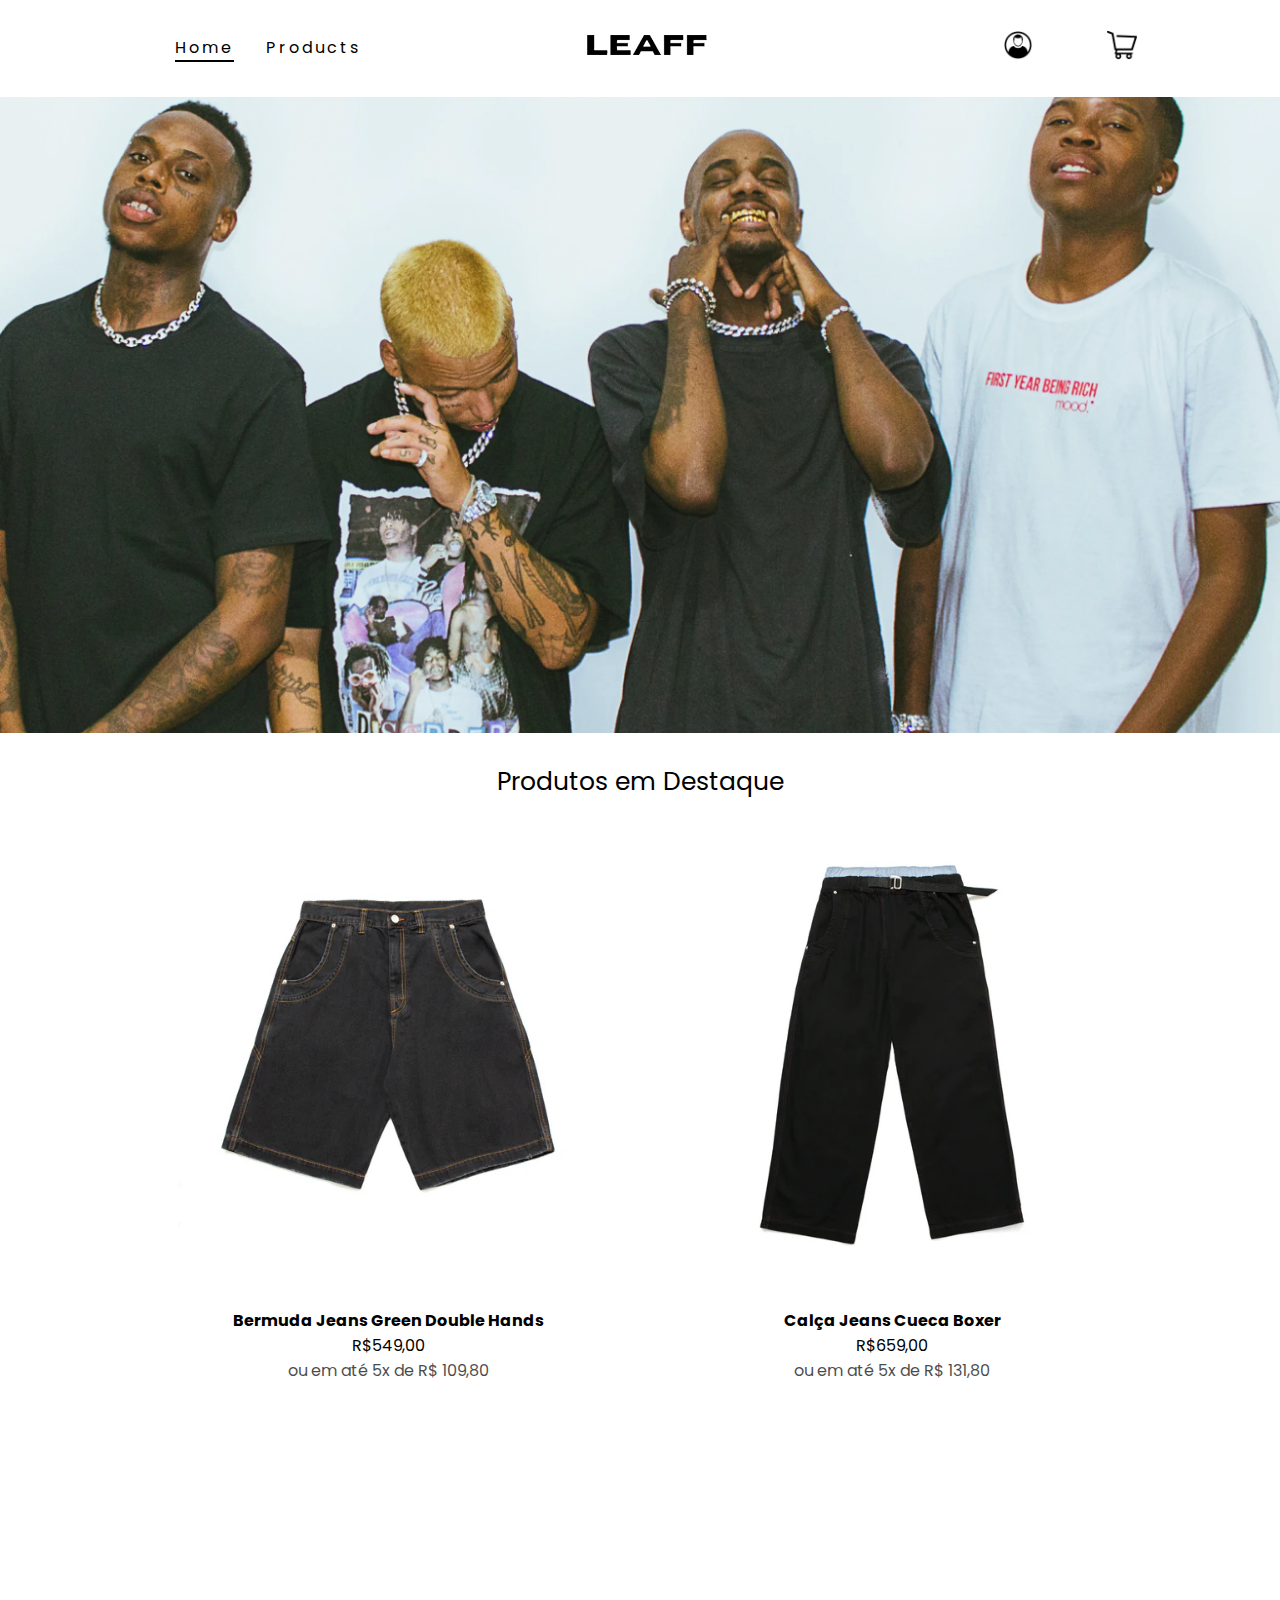
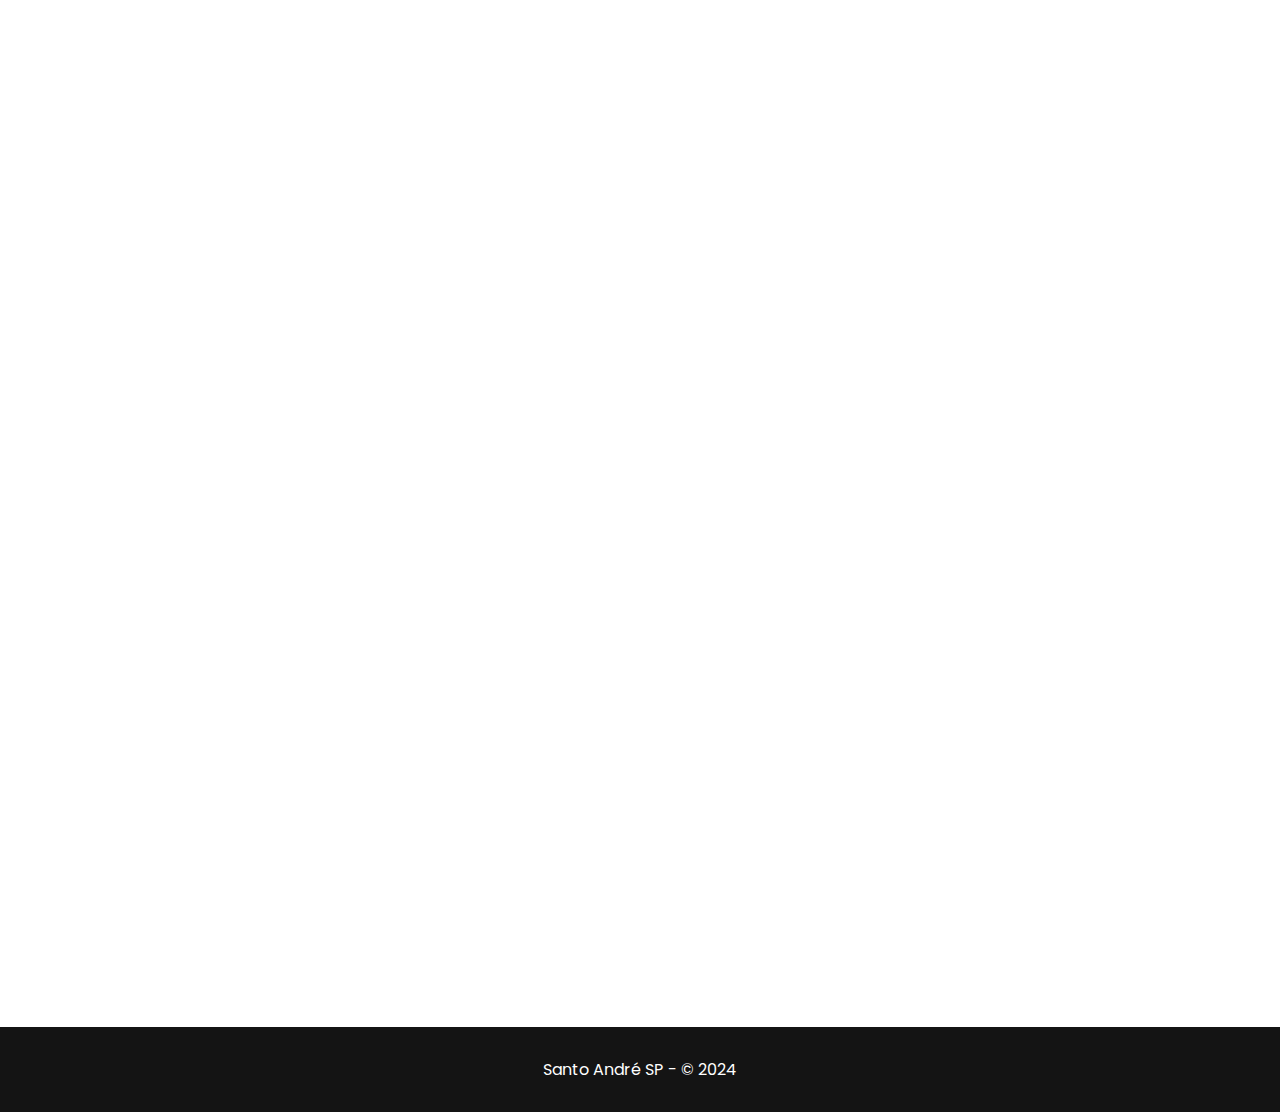
<file: index.html>
<!DOCTYPE html>
<html lang="pt-br">
<head>
    <meta charset="UTF-8">
    <meta name="viewport" content="width=device-width, initial-scale=1.0">

    <link rel="stylesheet" href="style/home.css">

    <link rel="icon" type="image/png" href="leaff.png">

    <link rel="preconnect" href="https://fonts.googleapis.com">
    <link rel="preconnect" href="https://fonts.gstatic.com" crossorigin>
    <link href="https://fonts.googleapis.com/css2?family=Poppins:ital,wght@0,100;0,200;0,300;0,400;0,500;0,600;0,700;0,800;0,900;1,100;1,200;1,300;1,400;1,500;1,600;1,700;1,800;1,900&display=swap" rel="stylesheet">

    
<title>- LEAFF</title>
</head>
<body>
    <header>
        <nav>
            <div class="mobile-menu">
                <div class="line1"></div>
                <div class="line2"></div>
                <div class="line3"></div>
            </div>  
            
            <div class="nav-menus">
                <ul class="nav-list">
                    <li><a href="index.html" class="menu active">Home</a></li>
                    <li><a href="products.html" class="menu">Products</a></li>
                </ul>
            </div>

            <a class="logo" href="index.html"><img src="./logo.png" alt="Leaff"></a>

            <div class="nav-icons">
                    <a class="login" href="#"><img src="./icons/login.png" alt="Login"></a>
                    <a class="cart" href="#"><img src="./icons/cart.png" alt="Cart"></a>
            </div>

        </nav>
    
        <div class="imagem" >
            <picture>
                <source srcset="./bg.png" media="(min-width: 1200px)">
                <source srcset="./bg2.webp" media="(min-width: 768px)">
                <source srcset="./bg2.webp" media="(max-width: 767px)">
                <img src="./bg.png"" alt="Responsive Image">
            </picture>
        </div>

    </header>

        <section class="section">
            
            <div class="text-products">
                <p>Produtos em Destaque</p>
            </div>
            
            <div class="roupas">
                <img src="./Clothes/MAD_MAR_2024_00099.webp" alt="" class="bermudamad">

                <aside class="description">
                    <h4>Bermuda Jeans Green Double Hands</h4>

                <div class="preco">
                    <a>R$549,00</a>

                <div class="discount">
                    <a>ou em até 5x de R$ 109,80</a>
                </div>

                </div>
                </aside>
            </div>
            <div class="roupas">
                <img src="./Clothes/mad1.webp" alt="" class="bermudamad">

                <aside class="description">
                    <h4>Calça Jeans Cueca Boxer</h4>

                <div class="preco">
                    <a>R$659,00</a>

                <div class="discount">
                    <a>ou em até 5x de R$ 131,80</a>
                </div>

                </div>
                </aside>
            </div>
            <div class="roupas">
                <img src="./Clothes/Class2.webp" alt="" class="bermudamad">

                <aside class="description">
                    <h4>RELAXED HOODIE CLASS "CLS WEAPONS" GREEN</h4>

                <div class="preco">
                    <a>R$429,00</a>

                <div class="discount">
                    <a>ou em até 6x de R$ 71,50</a>
                </div>

                </div>
                </aside>
            </div>
            <div class="roupas">
                <img src="./Clothes/Class3.webp" alt="" class="bermudamad">

                <aside class="description">
                    <h4>T-SHIRT CLASS "SOPHISTICATION" NAVY</h4>

                <div class="preco">
                    <a>R$199,00</a>
                    
                <div class="discount">
                <a>ou em até 2x de R$ 99,50</a>
                </div>

                </div>
                </aside>
            </div>
            <div class="roupas">
                <img src="./Clothes/Class4.webp" alt="" class="bermudamad">

                <aside class="description">
                    <h4>T-SHIRT CLASS "ECONOMIA CIRCULAR" BROWN</h4>

                <div class="preco">
                    <a>R$199,00</a> 

                <div class="discount">
                    <a>ou em até 2x de R$ 99,50</a>
                </div>

                </div>
                </aside>
            </div>
            <div class="roupas">
                <img src="./Clothes/ciena.webp" alt="" class="bermudamad">

                <aside class="description">
                    <h4>Gigantic Logo tee</h4>

                <div class="preco">
                    <a>R$219,00</a> 

                <div class="discount">
                    <a>ou em até 3x de R$ 73,00</a>
                </div>

                </div>
                </aside>
            </div>
        </section>

        <footer>
            <p>Santo André SP - © 2024</p>
        </footer>
</body>

<script src="scripts/script.js"></script>
<script src="scripts/mobile-navbar.js"></script>
</html>
</file>
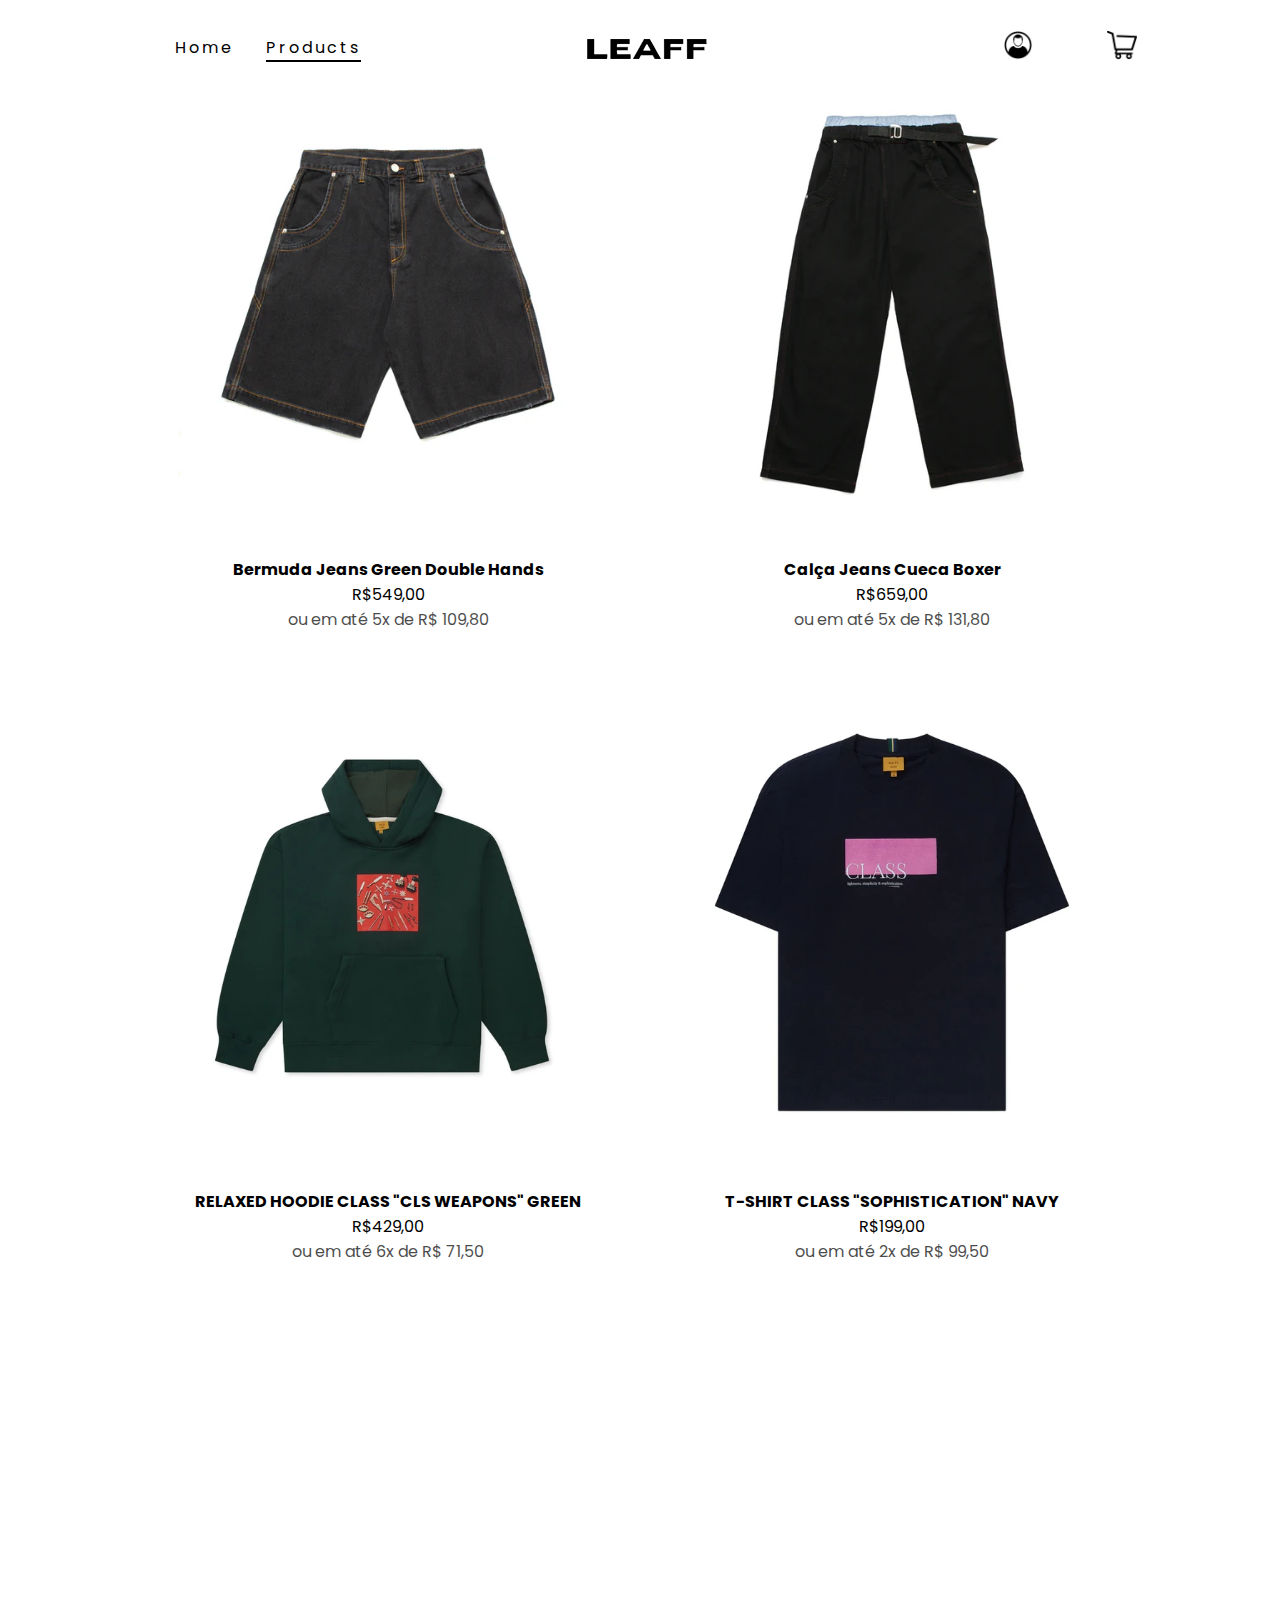
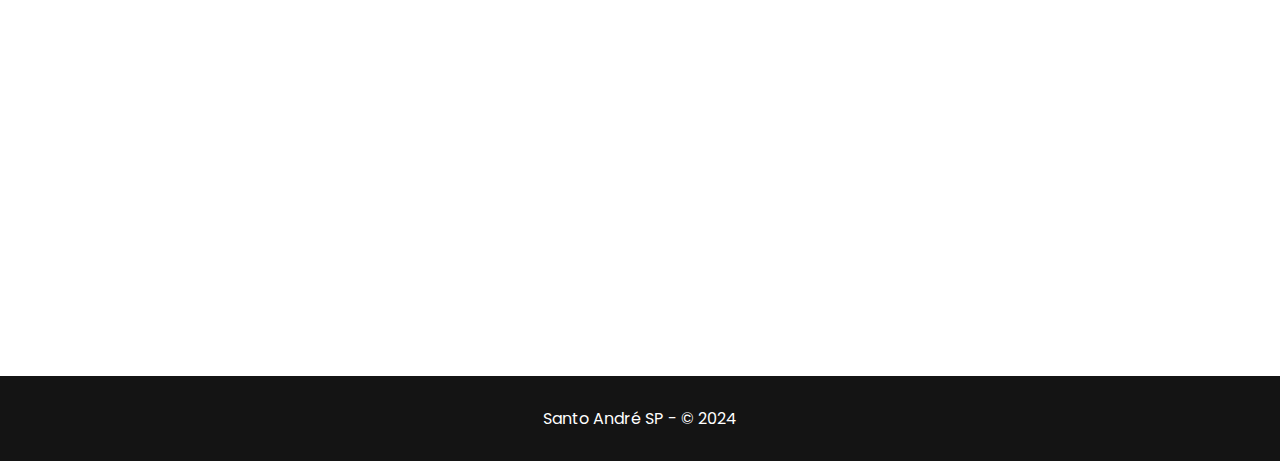
<file: products.html>
<!DOCTYPE html>
<html lang="pt-br">
<head>
    <meta charset="UTF-8">
    <meta name="viewport" content="width=device-width, initial-scale=1.0">

    <link rel="stylesheet" href="style/products.css">

    <link rel="icon" type="image/png" href="leaff-logo.png">

    <link rel="preconnect" href="https://fonts.googleapis.com">
    <link rel="preconnect" href="https://fonts.gstatic.com" crossorigin>
    <link href="https://fonts.googleapis.com/css2?family=Poppins:ital,wght@0,100;0,200;0,300;0,400;0,500;0,600;0,700;0,800;0,900;1,100;1,200;1,300;1,400;1,500;1,600;1,700;1,800;1,900&display=swap" rel="stylesheet">

    
<title>Products - LEAFF</title>
</head>
<body>
    <header>
        <nav class="navbar">
            <div class="mobile-menu">
                <div class="line1"></div>
                <div class="line2"></div>
                <div class="line3"></div>
            </div>

        
            <div class="nav-menus">
                <ul class="nav-list">
                    <li><a href="index.html" class="menu">Home</a></li>
                    <li><a href="products.html" class="menu active">Products</a></li>
                </ul>
            </div>

            <a class="logo" href="index.html"><img src="./logo.png" alt="Leaff"></a>

            <div class="nav-icons">
                    <a class="login" href="#"><img src="./icons/login.png" alt="Login"></a>
                    <a class="cart" href="#"><img src="./icons/cart.png" alt="Cart"></a>
            </div>
        </nav>

        <section class="section">
            
            <div class="roupas">
                <img src="./Clothes/MAD_MAR_2024_00099.webp" alt="" class="bermudamad">

                <aside class="description">
                    <h4>Bermuda Jeans Green Double Hands</h4>

                <div class="preco">
                    <a>R$549,00</a>

                <div class="discount">
                    <a>ou em até 5x de R$ 109,80</a>
                </div>

                </div>
                </aside>
            </div>
            <div class="roupas">
                <img src="./Clothes/mad1.webp" alt="" class="bermudamad">

                <aside class="description">
                    <h4>Calça Jeans Cueca Boxer</h4>

                <div class="preco">
                    <a>R$659,00</a>

                <div class="discount">
                    <a>ou em até 5x de R$ 131,80</a>
                </div>

                </div>
                </aside>
            </div>
            <div class="roupas">
                <img src="./Clothes/Class2.webp" alt="" class="bermudamad">

                <aside class="description">
                    <h4>RELAXED HOODIE CLASS "CLS WEAPONS" GREEN</h4>

                <div class="preco">
                    <a>R$429,00</a>

                <div class="discount">
                    <a>ou em até 6x de R$ 71,50</a>
                </div>

                </div>
                </aside>
            </div>
            <div class="roupas">
                <img src="./Clothes/Class3.webp" alt="" class="bermudamad">

                <aside class="description">
                    <h4>T-SHIRT CLASS "SOPHISTICATION" NAVY</h4>

                <div class="preco">
                    <a>R$199,00</a>
                    
                <div class="discount">
                <a>ou em até 2x de R$ 99,50</a>
                </div>

                </div>
                </aside>
            </div>
            <div class="roupas">
                <img src="./Clothes/Class4.webp" alt="" class="bermudamad">

                <aside class="description">
                    <h4>T-SHIRT CLASS "ECONOMIA CIRCULAR" BROWN</h4>

                <div class="preco">
                    <a>R$199,00</a> 

                <div class="discount">
                    <a>ou em até 2x de R$ 99,50</a>
                </div>

                </div>
                </aside>
            </div>
            <div class="roupas">
                <img src="./Clothes/ciena.webp" alt="" class="bermudamad">

                <aside class="description">
                    <h4>Gigantic Logo tee</h4>

                <div class="preco">
                    <a>R$219,00</a> 

                <div class="discount">
                    <a>ou em até 3x de R$ 73,00</a>
                </div>

                </div>
                </aside>
            </div>
        </section>

        <footer>
            <p>Santo André SP - © 2024</p>
        </footer>
</body>
<script src="scripts/script.js"></script>
<script src="scripts/mobile-navbar.js"></script>
</html>
</file>
<file: style/home.css>
* {
    font-family: "Poppins", sans-serif;
    margin: 0;
    padding: 0;
}
/* Mobile Menu ----------------------------------------------------------------*/
.mobile-menu {
    cursor: pointer;
    transition: transform 0.3s ease-in;
    display: none;
}

.mobile-menu div {
    width: 32px;
    height: 2px;
    background-color: black;
    margin: 8px;
    transition: .3s;
}

/* NAV BAR ----------------------------------------------------------------*/
.nav-list {
    list-style: none;
    display: flex;
}

.nav-list li{
    letter-spacing: 3px;
    margin-left: 32px;
}

.nav-icons a {
    margin-left: 70px;
}
.nav-icons img {
    width: 30px;
}

nav{
    display: flex;
    justify-content: space-around;
    align-items: center;
    position: fixed;
    background-color: #ffffff;
    width: 100%;
    padding: 30px;
    box-sizing: border-box;
    z-index: 1000;
}

.menu{
    color: black;
    text-decoration: none;
    transition: 0.3s;
    
    position: relative;
    display: inline-block;
    text-decoration: none;
    color: black;
    padding-bottom: 2px;
}

.menu:hover{
    opacity: .7;
}

.menu::after{
    content: '';
    position: absolute;
    width: 0;
    height: 1px;
    background-color: black;
    left: 0;
    bottom: 0;
    transition:  0.3s ease-in-out;
}

.menu:hover::after {
    width: 100%;
}

.menu.active::after {
    width: 100%;
    height: 2px;
}

/* Logo ----------------------------------------------------------------*/

/* BG Home ----------------------------------------------------------------*/
@media (max-width: 520px) {
    .imagem img {
        min-height: calc(100vh + 53px);
    }
}

@media (max-width: 767px) {
    .imagem img {
        padding-top: 53px;

    }
}

@media (max-width: 991px) {
    .imagem img {
        padding-top: 64px;
    }
}

.imagem {
    width: 100%;
}

.imagem img {
    width: 100%;
    height: auto;
    display: block;
    object-fit: cover;
}

/* Sessão Destaque ----------------------------------------------------------------*/

.text-products{
    margin-top: 30px;
    font-size: 25px;
    display: flex;
    justify-content: center;
}

.section {
    width: 100%;
    text-align: center;
}

.roupas {   
    display: inline-block;
    opacity: 0;
    transition: opacity 0.5s, transform 0.5s;
    transform: translateX(-40%);
}

.roupas.show {
    opacity: 1; 
    transform: translateX(0);
}

.roupas img{
    width: 500px;
    cursor: pointer;
    transition: .3s;
    
}
.roupas img:hover{
    opacity: 80%;
}

.discount {
    opacity: 70%;
}

/* Footer ----------------------------------------------------------------*/

footer{
    padding: 30px;
    background-color: rgb(20, 20, 20);
    color: white;
    text-align: center;
    margin-top: 80px;
}

/* Responsivo ----------------------------------------------------------------*/

@media screen and (max-width: 768px) {
    
    body {
        overflow-x: hidden;
    }

    .mobile-menu img{
        width: 20px;
    }

    .nav-list {
        position: absolute;
        top: 100%;
        left: 0;
        width: 100%;
        height: 100vh;
        background: rgb(255, 255, 255);
        flex-direction: column;
        padding: 50px 30px;
        gap: 40px;
        transform: translateX(-100%);
        transition: transform 0.2s ease-in;
        border-top: 1px solid black;
    }

    .nav-list li {
        margin-left: 0;
        opacity: 0;
    }
    
    .nav-list.active {
        transform: translateX(0);
    }

    @keyframes navLinkFade {
        from {
            opacity: 0;
            transform: translateX(50px);
        }
        to {
            opacity: 1;
            transform: translateX(0);
        }
    }


    .mobile-menu {
        display: block;   

    }

    .mobile-menu.active .line1 {
        transform: rotate(-45deg) translate(-8px, 8px);
      }
      
      .mobile-menu.active .line2 {
        opacity: 0;
      }
      
      .mobile-menu.active .line3 {
        transform: rotate(45deg) translate(-5px, -7px);
      }

      .nav-icons {
        display: flex;
        align-items: center;
      }

      .nav-icons a {
        margin-left: 20px;
    }

    /* BG Home ----------------------------------------------------------------*/

    .section{
        flex-direction: column;
    }

    .roupas img{
        width: 300px;
    }
}
</file>
<file: style/products.css>
* {
    font-family: "Poppins", sans-serif;
    margin: 0;
    padding: 0;
}
/* Mobile Menu ----------------------------------------------------------------*/
.mobile-menu {
    cursor: pointer;
    transition: transform 0.3s ease-in;
    display: none;
}

.mobile-menu div {
    width: 32px;
    height: 2px;
    background-color: black;
    margin: 8px;
    transition: .3s;
}

/* NAV BAR ----------------------------------------------------------------*/
.nav-list {
    list-style: none;
    display: flex;
}

.nav-list li{
    letter-spacing: 3px;
    margin-left: 32px;
}

.nav-icons a {
    margin-left: 70px;
}
.nav-icons img {
    width: 30px;
}

nav{
    display: flex;
    justify-content: space-around;
    align-items: center;
    position: fixed;
    background-color: #ffffff;
    width: 100%;
    padding: 30px;
    box-sizing: border-box;
    z-index: 1000;
}

.menu{
    color: black;
    text-decoration: none;
    transition: 0.3s;
    
    position: relative;
    display: inline-block;
    text-decoration: none;
    color: black;
    padding-bottom: 2px;
}

.menu:hover{
    opacity: .7;
}

.menu::after{
    content: '';
    position: absolute;
    width: 0;
    height: 1px;
    background-color: black;
    left: 0;
    bottom: 0;
    transition:  0.3s ease-in-out;
}

.menu:hover::after {
    width: 100%;
}

.menu.active::after {
    width: 100%;
    height: 2px;
}   
/* Logo ----------------------------------------------------------------*/
.logo {
    display: flex;
    text-align: center;
}
/* Sessão Destaque ----------------------------------------------------------------*/
.section {
    width: 100%;
    text-align: center;
}

.roupas {   
    display: inline-block;
    opacity: 0;
    transition: opacity 0.5s, transform 0.5s;
    transform: translateX(-40%);
    margin-top: 50px;
}

.roupas.show {
    opacity: 1; 
    transform: translateX(0);
}

.roupas img{
    width: 500px;
    cursor: pointer;
    transition: .3s;
    
}
.roupas img:hover{
    opacity: 80%;
}

.discount {
    opacity: 70%;
}

/* Footer ----------------------------------------------------------------*/

footer{
    padding: 30px;
    background-color: rgb(20, 20, 20);
    color: white;
    text-align: center;
    margin-top: 80px;
}

/* Responsivo ----------------------------------------------------------------*/

@media screen and (max-width: 768px) {
    
    body {
        overflow-x: hidden;
    }

    .nav-list {
        position: absolute;
        top: 100%;
        left: 0;
        width: 100%;
        height: 100vh;
        background: rgb(255, 255, 255);
        flex-direction: column;
        padding: 50px 30px;
        gap: 40px;
        transform: translateX(-100%);
        transition: transform 0.2s ease-in;
        border-top: 1px solid black;
    }

    .nav-list li {
        margin-left: 0;
        opacity: 0;
    }
    
    .nav-list.active {
        transform: translateX(0);
    }

    @keyframes navLinkFade {
        from {
            opacity: 0;
            transform: translateX(50px);
        }
        to {
            opacity: 1;
            transform: translateX(0);
        }
    }


    .mobile-menu {
        display: block;   

    }

    .mobile-menu.active .line1 {
        transform: rotate(-45deg) translate(-8px, 8px);
      }
      
      .mobile-menu.active .line2 {
        opacity: 0;
      }
      
      .mobile-menu.active .line3 {
        transform: rotate(45deg) translate(-5px, -7px);
      }

      .nav-icons {
        display: flex;
        align-items: center;
      }

      .nav-icons a {
        margin-left: 20px;
    }

    /* BG Home ----------------------------------------------------------------*/

    .section{
        flex-direction: column;
    }

    .roupas img{
        width: 300px;
    }
}
</file>
